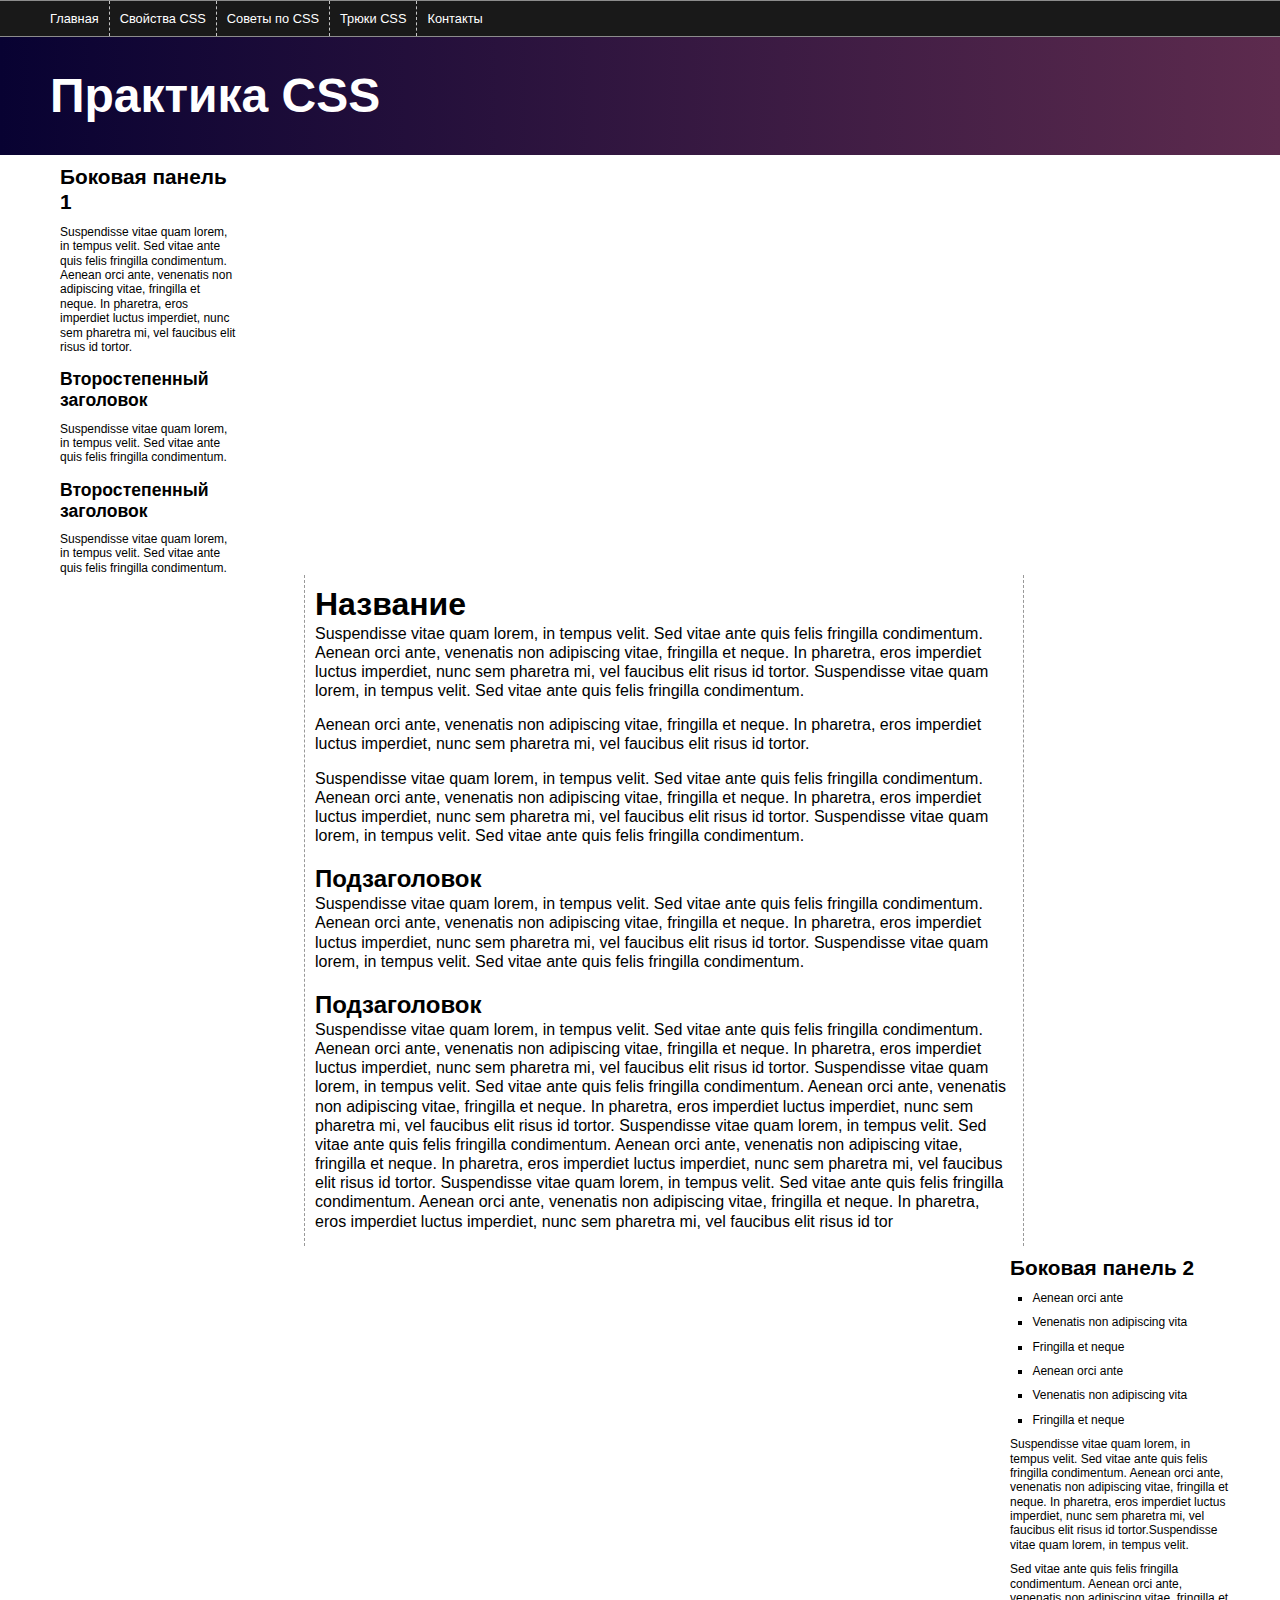
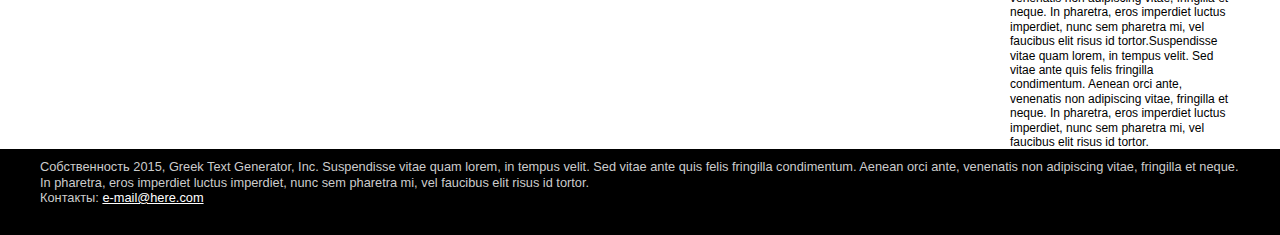
<file: 13/index.html>
<!doctype html>
<html>
<head>
    <meta charset="UTF-8">
    <title>Практика CSS</title>
    <link href="styles.css" rel="stylesheet">
</head>
<body>
    <div class="pageWrapper">
        <header>
            <nav class="clear">
                <ul>
                    <li><a href="#">Главная</a></li>
                    <li><a href="#">Свойства CSS</a></li>
                    <li><a href="#">Советы по CSS</a></li>
                    <li><a href="#">Трюки CSS</a></li>
                    <li><a href="#">Контакты</a></li>
                </ul>
            </nav>
            <h1>Практика CSS</h1>
        </header>
        <div class="contentWrapper">
            <!-- первая боковая панель -->
            <aside class="sidebar1">
                <div class="innerColumn">
             
                <h2>Боковая панель 1</h2>
                <p>Suspendisse vitae quam lorem, in tempus velit. Sed vitae ante quis felis fringilla condimentum.
                    Aenean orci ante, venenatis non adipiscing vitae, fringilla et neque. In pharetra, eros imperdiet
                    luctus imperdiet, nunc sem pharetra mi, vel faucibus elit risus id tortor. </p>
                <h3>Второстепенный заголовок</h3>
                <p>Suspendisse vitae quam lorem, in tempus velit. Sed vitae ante quis felis fringilla condimentum. </p>
                <h3>Второстепенный заголовок</h3>
                <p>Suspendisse vitae quam lorem, in tempus velit. Sed vitae ante quis felis fringilla condimentum. </p>
            </div>
        </aside>

            <!-- основной контент -->
            <article class="main">
                <h2>Название</h2>
                <p>Suspendisse vitae quam lorem, in tempus velit. Sed vitae ante quis felis fringilla condimentum.
                    Aenean orci ante, venenatis non adipiscing vitae, fringilla et neque. In pharetra, eros imperdiet
                    luctus imperdiet, nunc sem pharetra mi, vel faucibus elit risus id tortor. Suspendisse vitae quam
                    lorem, in tempus velit. Sed vitae ante quis felis fringilla condimentum.</p>
                <p>Aenean orci ante, venenatis non adipiscing vitae, fringilla et neque. In pharetra, eros imperdiet
                    luctus imperdiet, nunc sem pharetra mi, vel faucibus elit risus id tortor. </p>
                <p>Suspendisse vitae quam lorem, in tempus velit. Sed vitae ante quis felis fringilla condimentum.
                    Aenean orci ante, venenatis non adipiscing vitae, fringilla et neque. In pharetra, eros imperdiet
                    luctus imperdiet, nunc sem pharetra mi, vel faucibus elit risus id tortor. Suspendisse vitae quam
                    lorem, in tempus velit. Sed vitae ante quis felis fringilla condimentum. </p>
                <h3>Подзаголовок</h3>
                <p>Suspendisse vitae quam lorem, in tempus velit. Sed vitae ante quis felis fringilla condimentum.
                    Aenean orci ante, venenatis non adipiscing vitae, fringilla et neque. In pharetra, eros imperdiet
                    luctus imperdiet, nunc sem pharetra mi, vel faucibus elit risus id tortor. Suspendisse vitae quam
                    lorem, in tempus velit. Sed vitae ante quis felis fringilla condimentum. </p>
                <h3>Подзаголовок</h3>
                <p>Suspendisse vitae quam lorem, in tempus velit. Sed vitae ante quis felis fringilla condimentum.
                    Aenean orci ante, venenatis non adipiscing vitae, fringilla et neque. In pharetra, eros imperdiet
                    luctus imperdiet, nunc sem pharetra mi, vel faucibus elit risus id tortor. Suspendisse vitae quam
                    lorem, in tempus velit. Sed vitae ante quis felis fringilla condimentum. Aenean orci ante, venenatis
                    non adipiscing vitae, fringilla et neque. In pharetra, eros imperdiet luctus imperdiet, nunc sem
                    pharetra mi, vel faucibus elit risus id tortor. Suspendisse vitae quam lorem, in tempus velit. Sed
                    vitae ante quis felis fringilla condimentum. Aenean orci ante, venenatis non adipiscing vitae,
                    fringilla et neque. In pharetra, eros imperdiet luctus imperdiet, nunc sem pharetra mi, vel faucibus
                    elit risus id tortor. Suspendisse vitae quam lorem, in tempus velit. Sed vitae ante quis felis
                    fringilla condimentum. Aenean orci ante, venenatis non adipiscing vitae, fringilla et neque. In
                    pharetra, eros imperdiet luctus imperdiet, nunc sem pharetra mi, vel faucibus elit risus id tor</p>
            </article>
            <!-- вторая боковая панель -->
            <aside class="sidebar2">
                <h2>Боковая панель 2</h2>
                <ul>
                    <li>Aenean orci ante</li>
                    <li>Venenatis non adipiscing vita</li>
                    <li> Fringilla et neque</li>
                    <li>Aenean orci ante</li>
                    <li>Venenatis non adipiscing vita</li>
                    <li> Fringilla et neque</li>
                </ul>
                <p>Suspendisse vitae quam lorem, in tempus velit. Sed vitae ante quis felis fringilla condimentum.
                    Aenean orci ante, venenatis non adipiscing vitae, fringilla et neque. In pharetra, eros imperdiet
                    luctus imperdiet, nunc sem pharetra mi, vel faucibus elit risus id tortor.Suspendisse vitae quam
                    lorem, in tempus velit. </p>
                <p>Sed vitae ante quis felis fringilla condimentum. Aenean orci ante, venenatis non adipiscing vitae,
                    fringilla et neque. In pharetra, eros imperdiet luctus imperdiet, nunc sem pharetra mi, vel faucibus
                    elit risus id tortor.Suspendisse vitae quam lorem, in tempus velit. Sed vitae ante quis felis
                    fringilla condimentum. Aenean orci ante, venenatis non adipiscing vitae, fringilla et neque. In
                    pharetra, eros imperdiet luctus imperdiet, nunc sem pharetra mi, vel faucibus elit risus id tortor.
                </p>
            </aside>
        </div>
        <footer>
            <p>Собственность 2015, Greek Text Generator, Inc.
                Suspendisse vitae quam lorem, in tempus velit. Sed vitae ante quis felis fringilla condimentum. Aenean
                orci ante, venenatis non adipiscing vitae, fringilla et neque. In pharetra, eros imperdiet luctus
                imperdiet, nunc sem pharetra mi, vel faucibus elit risus id tortor.</p>
            <p>Контакты: <a href="mailto:nobody@nowhere.com">e-mail@here.com</a></p>
        </footer>
    </div>
</body>
</html>
</file>
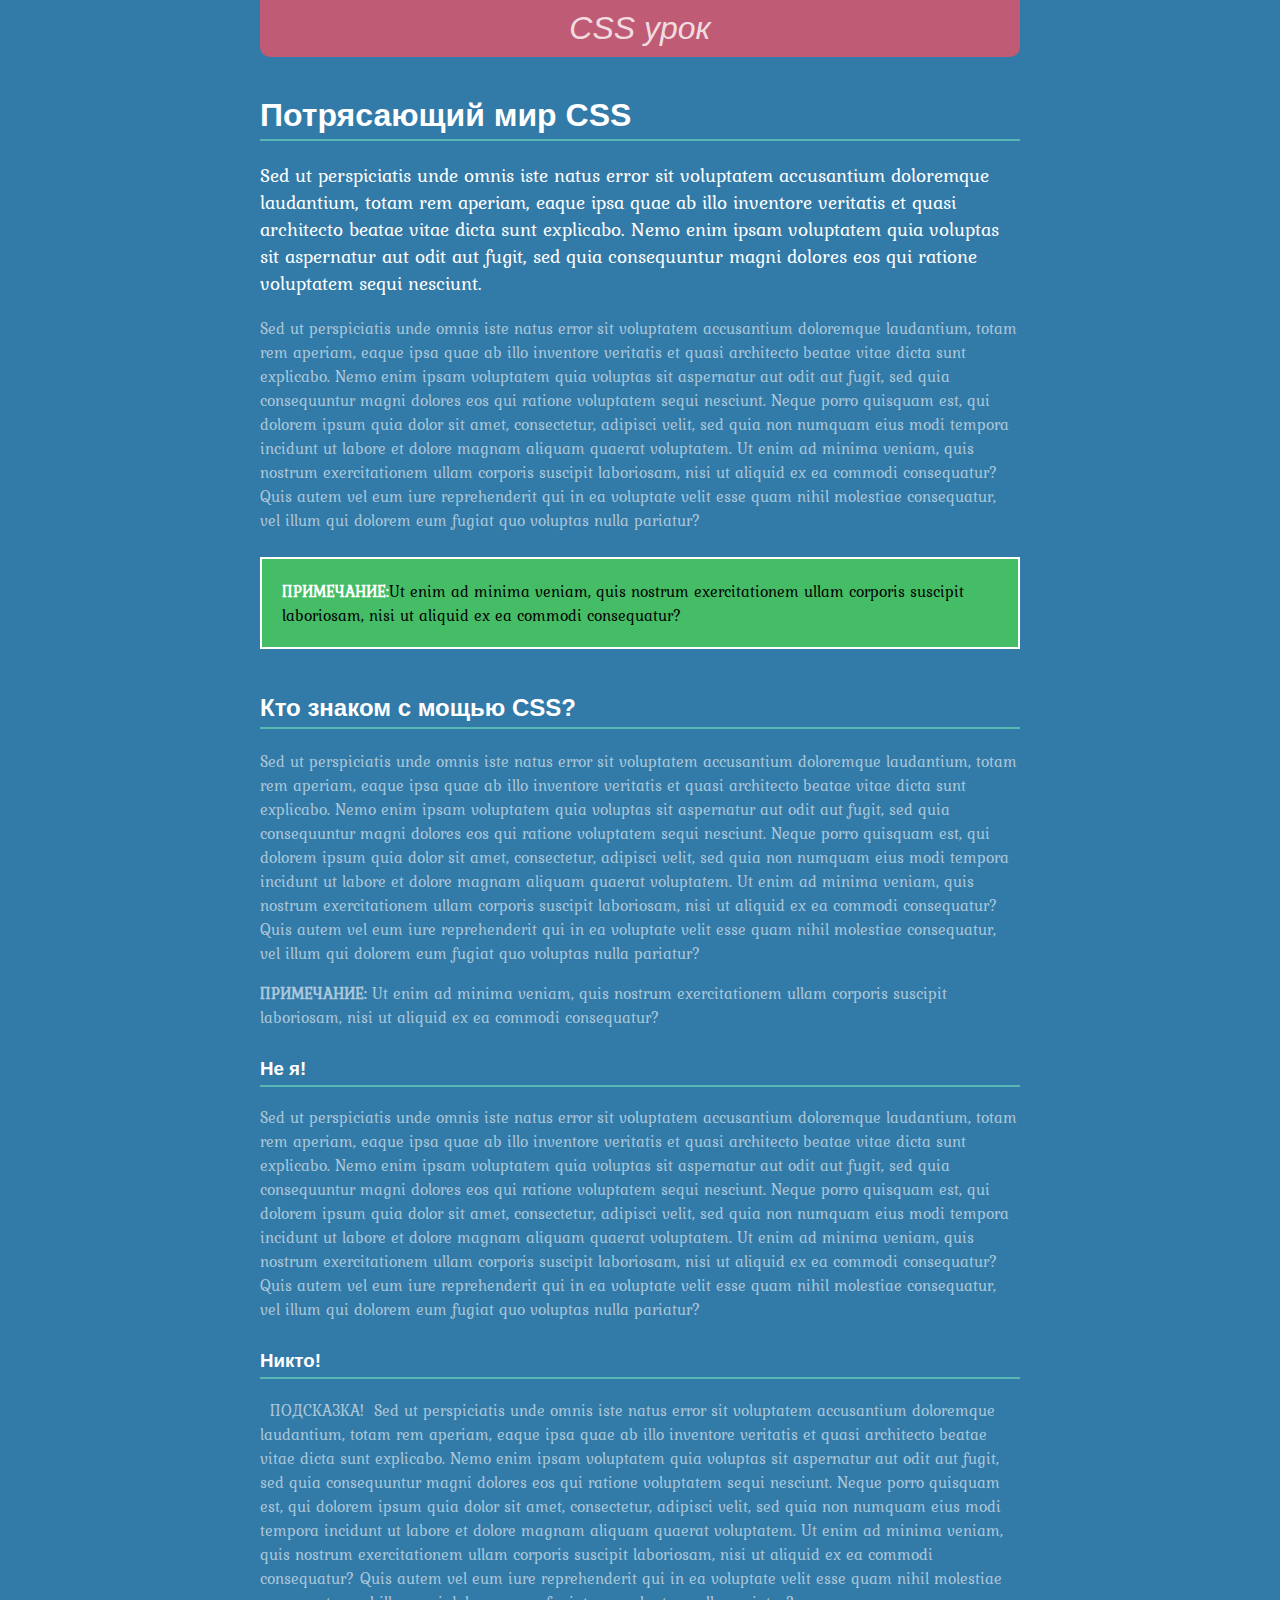
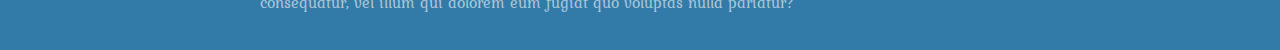
<file: 03/selector_basics.html>
<!doctype html>
<html>
<head>
<meta charset="UTF-8">
<title>Селекторы</title>
<link href='http://fonts.googleapis.com/css?family=Kurale' rel='stylesheet'>
<style>
  body {
    background-color: rgb(50,122,167);
    padding: 0 20px 20px 20px;
    margin: 0;
  }
  p {
    color: rgba(255,255,255,.6);
    font-size: 1em;
    font-family: "Kurale", Arial, Helvetica, sans-serif;
  }
  h1,h2,h3{
    color: rgb(255,255,255);
font-family: Arial, "Palatino Linotype", Times, serif;
border-bottom: 2px solid rgb(87,185,178);
padding-top: 10px;
padding-bottom: 5px;
  }
  h1 {
    font-size: 2em;
  }
  #logo {
    font-family: Baskerville, Palatino, sans-serif;
font-size: 2em;
color: rgba(255,255,255,.8);
font-style: italic;
text-align: center;
margin-bottom: 30px;
background-color: rgb(191,91,116);
border-radius: 0 0 10px 10px;
padding: 10px;
  }
  .note {
    color:black;
    border: 2px solid white;
    background-color: rgb(69,189,102);
    margin-top: 25px;
    margin-bottom: 35px;
    padding: 20px;
  }
  .note strong {
    color: White;
  }
  article {
    max-width: 760px;
    margin: 0 auto;
  }
  h1+p {
    color: rgb(255,255,255);
    font-size: 1.2em;
    line-height: 140%;
  }
  p.tip:before {
    content: "ПОДСКАЗКА!";
    padding: 0 10px; /*дополнительный отступ*/
  }
  ::selection {
    color: #FFFFFF;
    background-color: #993366;
}
::-moz-selection {
    color: #FFFFFF;
    background-color: #993366;
}
  
</style>

</head>
<body>
<article>
<div id="logo">
  CSS урок
</div>
<h1>Потрясающий мир CSS</h1>
<p>Sed ut perspiciatis unde omnis iste natus error sit voluptatem accusantium doloremque laudantium, totam rem aperiam, eaque ipsa quae ab illo inventore veritatis et quasi architecto beatae vitae dicta sunt explicabo. Nemo enim ipsam voluptatem quia voluptas sit aspernatur aut odit aut fugit, sed quia consequuntur magni dolores eos qui ratione voluptatem sequi nesciunt. </p>
<p>Sed ut perspiciatis unde omnis iste natus error sit voluptatem accusantium doloremque laudantium, totam rem aperiam, eaque ipsa quae ab illo inventore veritatis et quasi architecto beatae vitae dicta sunt explicabo. Nemo enim ipsam voluptatem quia voluptas sit aspernatur aut odit aut fugit, sed quia consequuntur magni dolores eos qui ratione voluptatem sequi nesciunt. Neque porro quisquam est, qui dolorem ipsum quia dolor sit amet, consectetur, adipisci velit, sed quia non numquam eius modi tempora incidunt ut labore et dolore magnam aliquam quaerat voluptatem. Ut enim ad minima veniam, quis nostrum exercitationem ullam corporis suscipit laboriosam, nisi ut aliquid ex ea commodi consequatur? Quis autem vel eum iure reprehenderit qui in ea voluptate velit esse quam nihil molestiae consequatur, vel illum qui dolorem eum fugiat quo voluptas nulla pariatur?</p>
<p class="note"><strong>ПРИМЕЧАНИЕ:</strong>Ut enim ad minima veniam, quis nostrum exercitationem ullam corporis suscipit laboriosam, nisi ut aliquid ex ea commodi consequatur? </p>
<h2>Кто знаком с мощью CSS?</h2>
<p>Sed ut perspiciatis unde omnis iste natus error sit voluptatem accusantium doloremque laudantium, totam rem aperiam, eaque ipsa quae ab illo inventore veritatis et quasi architecto beatae vitae dicta sunt explicabo. Nemo enim ipsam voluptatem quia voluptas sit aspernatur aut odit aut fugit, sed quia consequuntur magni dolores eos qui ratione voluptatem sequi nesciunt. Neque porro quisquam est, qui dolorem ipsum quia dolor sit amet, consectetur, adipisci velit, sed quia non numquam eius modi tempora incidunt ut labore et dolore magnam aliquam quaerat voluptatem. Ut enim ad minima veniam, quis nostrum exercitationem ullam corporis suscipit laboriosam, nisi ut aliquid ex ea commodi consequatur? Quis autem vel eum iure reprehenderit qui in ea voluptate velit esse quam nihil molestiae consequatur, vel illum qui dolorem eum fugiat quo voluptas nulla pariatur?</p>
<p><strong>ПРИМЕЧАНИЕ:</strong> Ut enim ad minima veniam, quis nostrum exercitationem ullam corporis suscipit laboriosam, nisi ut aliquid ex ea commodi consequatur? </p>
<h3>Не я!</h3>
<p>Sed ut perspiciatis unde omnis iste natus error sit voluptatem accusantium doloremque laudantium, totam rem aperiam, eaque ipsa quae ab illo inventore veritatis et quasi architecto beatae vitae dicta sunt explicabo. Nemo enim ipsam voluptatem quia voluptas sit aspernatur aut odit aut fugit, sed quia consequuntur magni dolores eos qui ratione voluptatem sequi nesciunt. Neque porro quisquam est, qui dolorem ipsum quia dolor sit amet, consectetur, adipisci velit, sed quia non numquam eius modi tempora incidunt ut labore et dolore magnam aliquam quaerat voluptatem. Ut enim ad minima veniam, quis nostrum exercitationem ullam corporis suscipit laboriosam, nisi ut aliquid ex ea commodi consequatur? Quis autem vel eum iure reprehenderit qui in ea voluptate velit esse quam nihil molestiae consequatur, vel illum qui dolorem eum fugiat quo voluptas nulla pariatur?</p>
<h3>Никто!</h3>
<p class="tip">Sed ut perspiciatis unde omnis iste natus error sit voluptatem accusantium doloremque laudantium, totam rem aperiam, eaque ipsa quae ab illo inventore veritatis et quasi architecto beatae vitae dicta sunt explicabo. Nemo enim ipsam voluptatem quia voluptas sit aspernatur aut odit aut fugit, sed quia consequuntur magni dolores eos qui ratione voluptatem sequi nesciunt. Neque porro quisquam est, qui dolorem ipsum quia dolor sit amet, consectetur, adipisci velit, sed quia non numquam eius modi tempora incidunt ut labore et dolore magnam aliquam quaerat voluptatem. Ut enim ad minima veniam, quis nostrum exercitationem ullam corporis suscipit laboriosam, nisi ut aliquid ex ea commodi consequatur? Quis autem vel eum iure reprehenderit qui in ea voluptate velit esse quam nihil molestiae consequatur, vel illum qui dolorem eum fugiat quo voluptas nulla pariatur?</p>
</article>
</body>
</html>
</file>
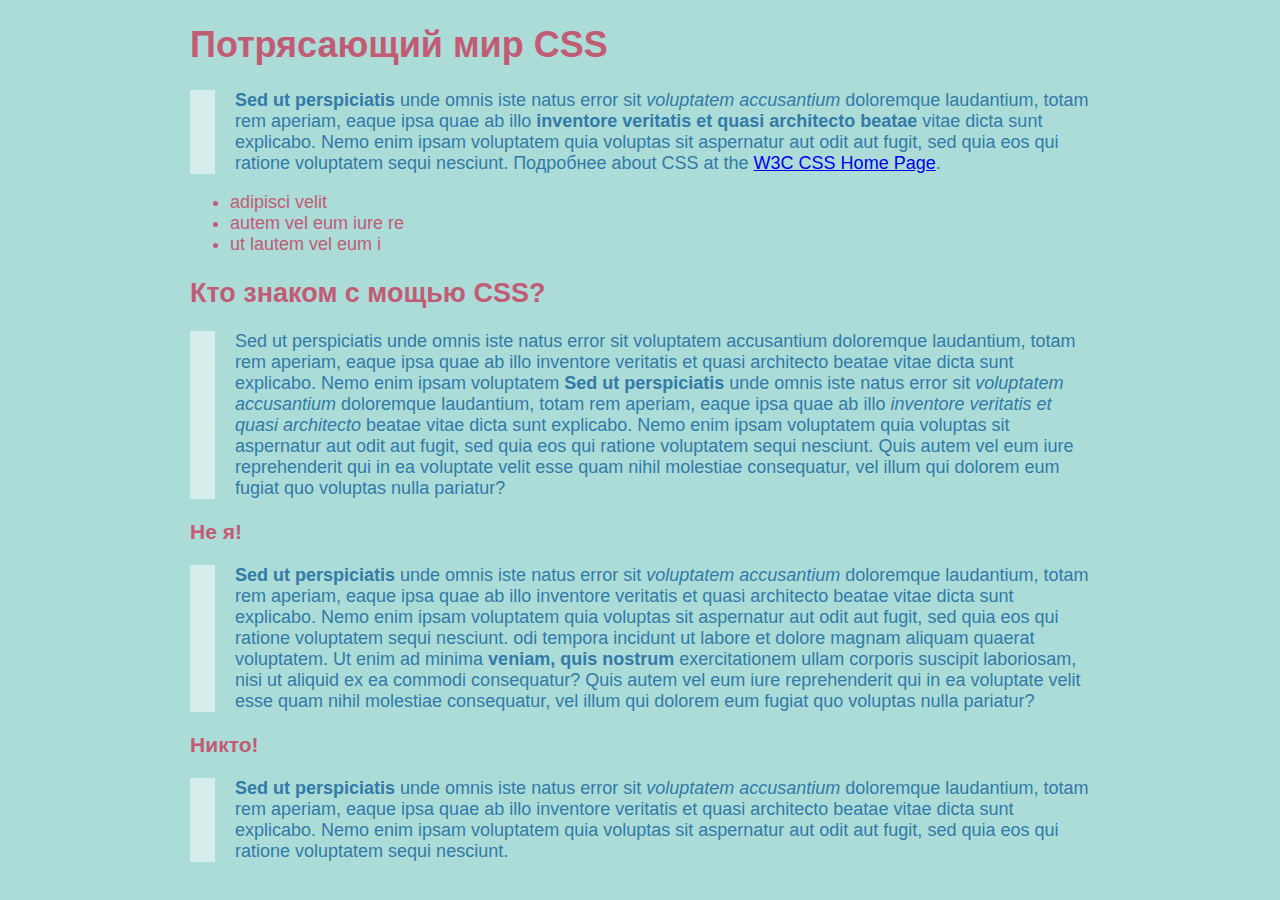
<file: 04/inheritance.html>
<!doctype html>
<html>
<head>
<meta charset="UTF-8">
<title>Наследование в действии</title>
<style>
body {
  background-color: rgba(87,185,178,.5);
}
p {
  color: rgb(50,122,167);
  padding-left: 20px;
  border-left: solid 25px rgba(255,255,255,.5)
}
.content {
  font-family: "Helvetica Neue", Arial, Helvetica, sans-serif;
font-size: 18px;
color: rgb(194,91,116);
max-width: 900px;
margin: 0 auto;
}
</style>
</head>
<body class="content">
<div>
  <h1>Потрясающий мир CSS</h1>
  <p><strong>Sed ut perspiciatis</strong> unde omnis iste natus error sit <em>voluptatem accusantium</em> doloremque laudantium, totam rem aperiam, eaque ipsa quae ab illo <strong>inventore veritatis et quasi architecto beatae</strong> vitae dicta sunt explicabo. Nemo enim ipsam voluptatem quia voluptas sit aspernatur aut odit aut fugit, sed quia  eos qui ratione voluptatem sequi nesciunt. Подробнее about CSS at the <a href="http://www.w3.org/Style/CSS/">W3C CSS Home Page</a>.</p>
  <ul>
    <li>adipisci velit</li>
    <li>autem vel eum iure re</li>
    <li> ut lautem vel eum i</li>
  </ul>
  <h2>Кто знаком с мощью CSS?</h2>
  <p>Sed ut perspiciatis unde omnis iste natus error sit voluptatem accusantium doloremque laudantium, totam rem aperiam, eaque ipsa quae ab illo inventore veritatis et quasi architecto beatae vitae dicta sunt explicabo. Nemo enim ipsam voluptatem <strong>Sed ut perspiciatis</strong> unde omnis iste natus error sit <em>voluptatem accusantium</em> doloremque laudantium, totam rem aperiam, eaque ipsa quae ab illo <em>inventore veritatis et quasi architecto</em> beatae vitae dicta sunt explicabo. Nemo enim ipsam voluptatem quia voluptas sit aspernatur aut odit aut fugit, sed quia  eos qui ratione voluptatem sequi nesciunt. Quis autem vel eum iure reprehenderit qui in ea voluptate velit esse quam nihil molestiae consequatur, vel illum qui dolorem eum fugiat quo voluptas nulla pariatur?</p>
  <h3>Не я!</h3>
  <p><strong>Sed ut perspiciatis</strong> unde omnis iste natus error sit <em>voluptatem accusantium</em> doloremque laudantium, totam rem aperiam, eaque ipsa quae ab illo inventore veritatis et quasi architecto beatae vitae dicta sunt explicabo. Nemo enim ipsam voluptatem quia voluptas sit aspernatur aut odit aut fugit, sed quia  eos qui ratione voluptatem sequi nesciunt. odi tempora incidunt ut labore et dolore magnam aliquam quaerat voluptatem. Ut enim ad minima <strong>veniam, quis nostrum</strong> exercitationem ullam corporis suscipit laboriosam, nisi ut aliquid ex ea commodi consequatur? Quis autem vel eum iure reprehenderit qui in ea voluptate velit esse quam nihil molestiae consequatur, vel illum qui dolorem eum fugiat quo voluptas nulla pariatur?</p>
  <h3>Никто!</h3>
  <p><strong>Sed ut perspiciatis</strong> unde omnis iste natus error sit <em>voluptatem accusantium</em> doloremque laudantium, totam rem aperiam, eaque ipsa quae ab illo inventore veritatis et quasi architecto beatae vitae dicta sunt explicabo. Nemo enim ipsam voluptatem quia voluptas sit aspernatur aut odit aut fugit, sed quia  eos qui ratione voluptatem sequi nesciunt. </p>
</div>
</body>
</html>
</file>
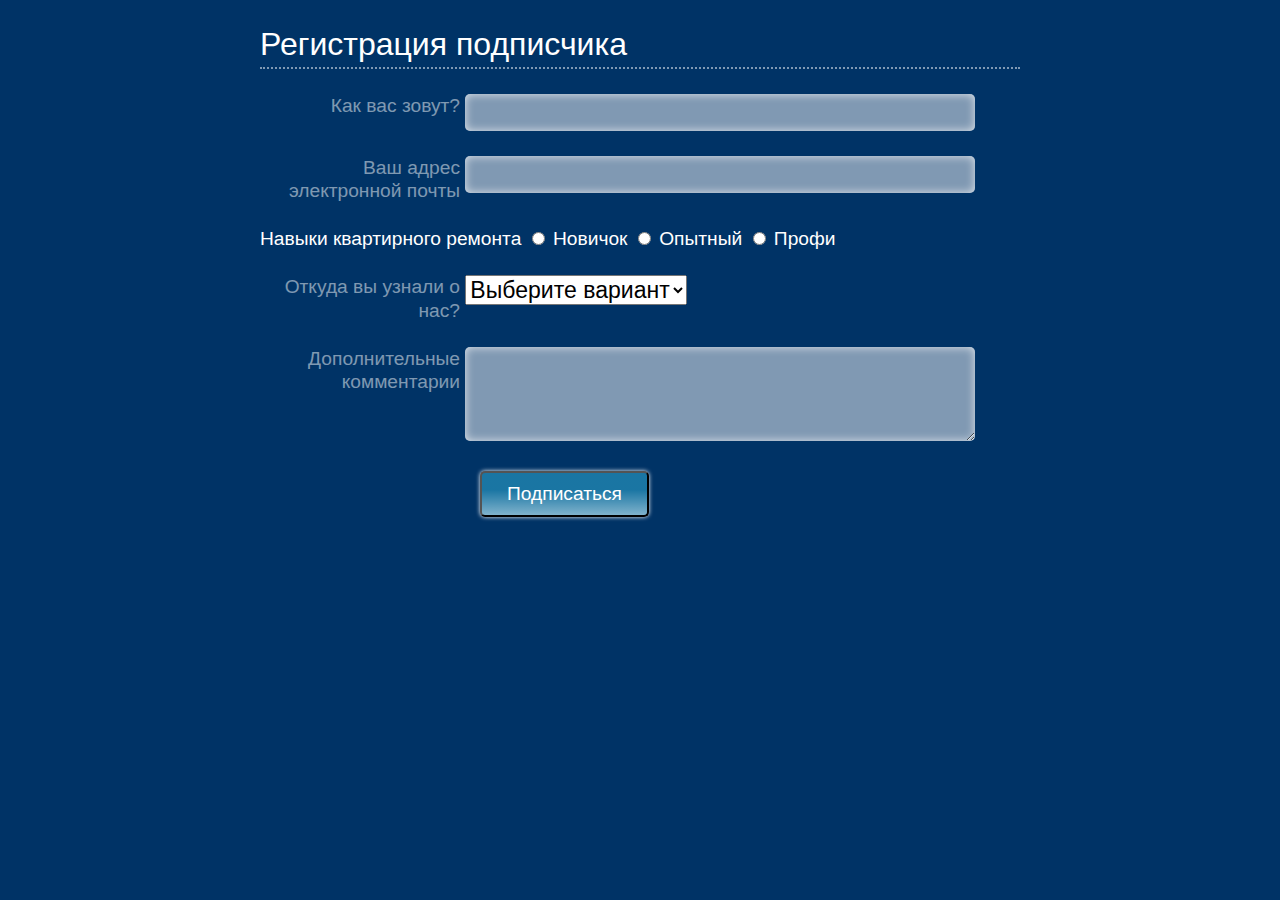
<file: 11/form/form.html>
<!doctype html>

<html>

<head>
  <meta charset="utf-8">
  <title>Подписка на рассылку сайта CosmoFarmer.com</title>
  <link href="global.css" rel="stylesheet">
  <style>

  </style>
</head>

<body>
  <h1>Регистрация подписчика</h1>
  <form class="subform" method="post" action="submit.html">
    <p>
      <label for="name" class="label">Как вас зовут?</label>
      <input type="text" name="name" id="name">
    </p>
    <p>
      <label for="email" class="label">Ваш адрес электронной почты</label>
      <input type="text" name="email" id="email">
    </p>
    <p>Навыки квартирного ремонта
      <label>
        <input name="skill" type="radio" value="novice">
        Новичок</label>
      <label>
        <input name="skill" type="radio" value="intermediate">
        Опытный</label>
      <label>
        <input name="skill" type="radio" value="advanced">
        Профи</label>
    </p>
    <p>
      <label for="refer" class="label">Откуда вы узнали о нас? </label>
      <select name="refer" id="refer">
        <option value="null">Выберите вариант</option>
        <option value="1">От друзей</option>
        <option value="2">Телевидение</option>
        <option value="3">Газеты/Журналы</option>
        <option value="4">Интернет</option>
      </select>
    </p>
    <p>
      <label for="comments" class="label">Дополнительные комментарии </label>
      <textarea name="comments" cols="35" rows="4" id="comments"></textarea>
    </p>
    <p>
      <input type="submit" value="Подписаться">
    </p>
  </form>
</body>

</html>
</file>
<file: 13/styles.css>
/* сброс стилей браузера */
html, body, div, span, object, iframe, h1, h2, h3, h4, h5, h6, p, blockquote, pre, a, abbr, acronym, address, big, cite, code, del, dfn, em, img, ins, kbd, q, s, samp,small, strike, strong, sub, sup, tt, var, b, u, i, center, dl, dt, dd, ol, ul, li, fieldset, form, label, legend,
table, caption, tbody, tfoot, thead, tr, th, td, article, aside, canvas, details, embed, 
figure, figcaption, footer, header, hgroup, menu, nav, output, ruby, section, summary,
time, mark, audio, video {
	margin: 0;
	padding: 0;
	border: 0;
	font-size: 100%;
	vertical-align: baseline;
}
article, aside, details, figcaption, figure, footer, header, hgroup, menu, nav, section {
	display: block;
}
body {
	line-height: 1.2;
}
ol { 
	padding-left: 1.4em;
	list-style: decimal;
}
ul {
	padding-left: 1.4em;
	list-style: square;
}
table {
	border-collapse: collapse;
	border-spacing: 0;
} 
/* конец кода сброса стилей браузера */

.clear:after {
  content: " ";
  display: table;
  clear: both;
}

.clear {
	zoom: 1;	
}

body {
	font-family: 'Helvetica Neue', Helvetica, Arial, sans-serif;	
}


header {
	background-color:rgb(93,43,78); 
	background-image: -webkit-linear-gradient(right, rgb(93,43,78), rgb(8,2,50));
	padding-bottom: 30px;
}

header h1 {
	font-size: 3em;	
	color: white;
	font-weight: bold;
	padding-top: 30px;
	clear: both;
	padding-left: 10px;
}

nav {
	background-color: rgb(25,25,25);
	border: 1px solid rgba(255,255,255,.5);	
	border-left: none;
	border-right: none;
}
nav ul {
	padding: 0;
	margin: 0;	
}
nav li {
	float: left;
	padding: 0;
	margin: 0;
	list-style: none;	
}
nav a {
	float: left;
	font-size: .8em;	
	color: white;
	font-weight: normal;
	text-decoration: none;
	padding: 10px;
	border-right: 1px dashed rgba(255,255,255,.75);
	-webkit-transition: all .5s;
	-moz-transition: all .5s;
	-o-transition: all .5s;
	transition: all .5s;
}
nav li:last-of-type a {
	border-right: none;	
}
nav a:hover {
	background-color: rgb(93,43,78);
}
aside h2 {
	font-size: 1.3em;
	margin-top: 10px;	
}
aside h3 {
	font-size: 1.1em;
	margin-top: 15px;
}
aside p, aside li {
	font-size: .75em;
	margin-top: 10px;	
}
.main h2 {
	font-size: 2em;
	margin-top: 10px;	
}
.main h3 {
	font-size: 1.5em;
	margin-top: 20px;	
}
.main p {
	margin-bottom: 15px;	
}
footer {
	margin-top: 15px;
	font-size: .8em;	
	padding: 10px 10px 30px 10px;
	background-color: black;
	color: rgb(204,204,204);
}
footer a {
	color: white;	
}
/* стили из практикума  */
* {
	box-sizing: border-box;
}
.sidebar1 {
	float: left;
	width: 20%;
	padding: 0 20px 0 10px;
}
.main {
	margin-left: 22%;
}
.sidebar2 {
	float: right;
	width: 20%;
	padding: 0 10px 0 10px;
}
footer {
	clear: both;
}
.main {
	float: left;
	width: 60%;
	padding: 0 10px 0 10px;
	border-left: dashed 1px rgb(153,153,153);
	border-right: dashed 1px rgb(153,153,153);
}
.innerColumn {
	padding: 0 20px 0 10px;
}
nav ul, header h1, footer p {
	max-width: 1200px;
	margin: 0 auto;
}
nav ul, header h1, footer p, .contentWrapper {
	max-width: 1200px;
	margin: 0 auto;
}
</file>
<file: 11/form/global.css>
/* сброс стилей браузера */
html, body, div, span, object, iframe, h1, h2, h3, h4, h5, h6, p, blockquote, pre, a, abbr, acronym, address, big, cite, code, del, dfn, em, img, ins, kbd, q, s, samp, small, strike, strong, sub, sup, tt, var, b, u, i, center, dl, dt, dd, ol, ul, li, fieldset, form, label, legend,
table, caption, tbody, tfoot, thead, tr, th, td, article, aside, canvas, details, embed,
figure, figcaption, footer, header, hgroup, menu, nav, output, ruby, section, summary,
time, mark, audio, video {
  margin: 0;
  padding: 0;
  font-size: 100%;
  vertical-align: baseline;
}

article, aside, details, figcaption, figure, footer, header, hgroup, menu, nav, section {
  display: block;
}

body {
  line-height: 1.2;
  width: 760px;
  margin: 0 auto;
  background-color: rgb(0, 51, 102);
  color: rgb(255, 255, 255)
}

ol {
  padding-left: 1.4em;
  list-style: decimal;
}

ul {
  padding-left: 1.4em;
  list-style: square;
}

/* конец кода сброса стилей браузера */

h1 {
  font-size: 2em;
  font-family: Tahoma, Geneva, sans-serif;
  font-weight: normal;
  border-bottom: dotted 2px rgba(255, 255, 255, .5);
  padding-bottom: 4px;
  margin: 25px 0;
}

p {
  margin-bottom: 25px;
}

.subform {
  font-size: 1.2em;
  color: white;
  font-family: Tahoma, Geneva, sans-serif;
}

.subform .label {
  display: inline-block;
  width: 200px;
  vertical-align: top;
  text-align: right;
  margin-right: bold;
  color: rgba(255, 255, 255, .5);
}

.subform input[type="submit"] {
  margin-left: 220px;
  padding: 10px 25px;
  font-size: 1em;
  color: white;
  background: rgb(0, 102, 153) linear-gradient(to bottom, rgba(255, 255, 255, .1) 40%, rgba(255, 255, 255, .5));
  border-radius: 5px;
  box-shadow: 0 0 4px white;
}

.subform select {
  font-size: 1.2em;
}

.subform input[type="text"], .subform textarea {
  border-radius: 5px;
  border: none;
  background-color: rgba(255, 255, 255, .5);
  color: rgba(255, 255, 255, 1);
  font-size: 1.2em;
  box-shadow: inset 0 0 10px rgba(255, 255, 255, .75);
  width: 500px;
  padding: 5px;
}

.subform input[type="text"]:focus, .subform textarea:focus {
  background-color: white;
  color: black;
}
</file>
